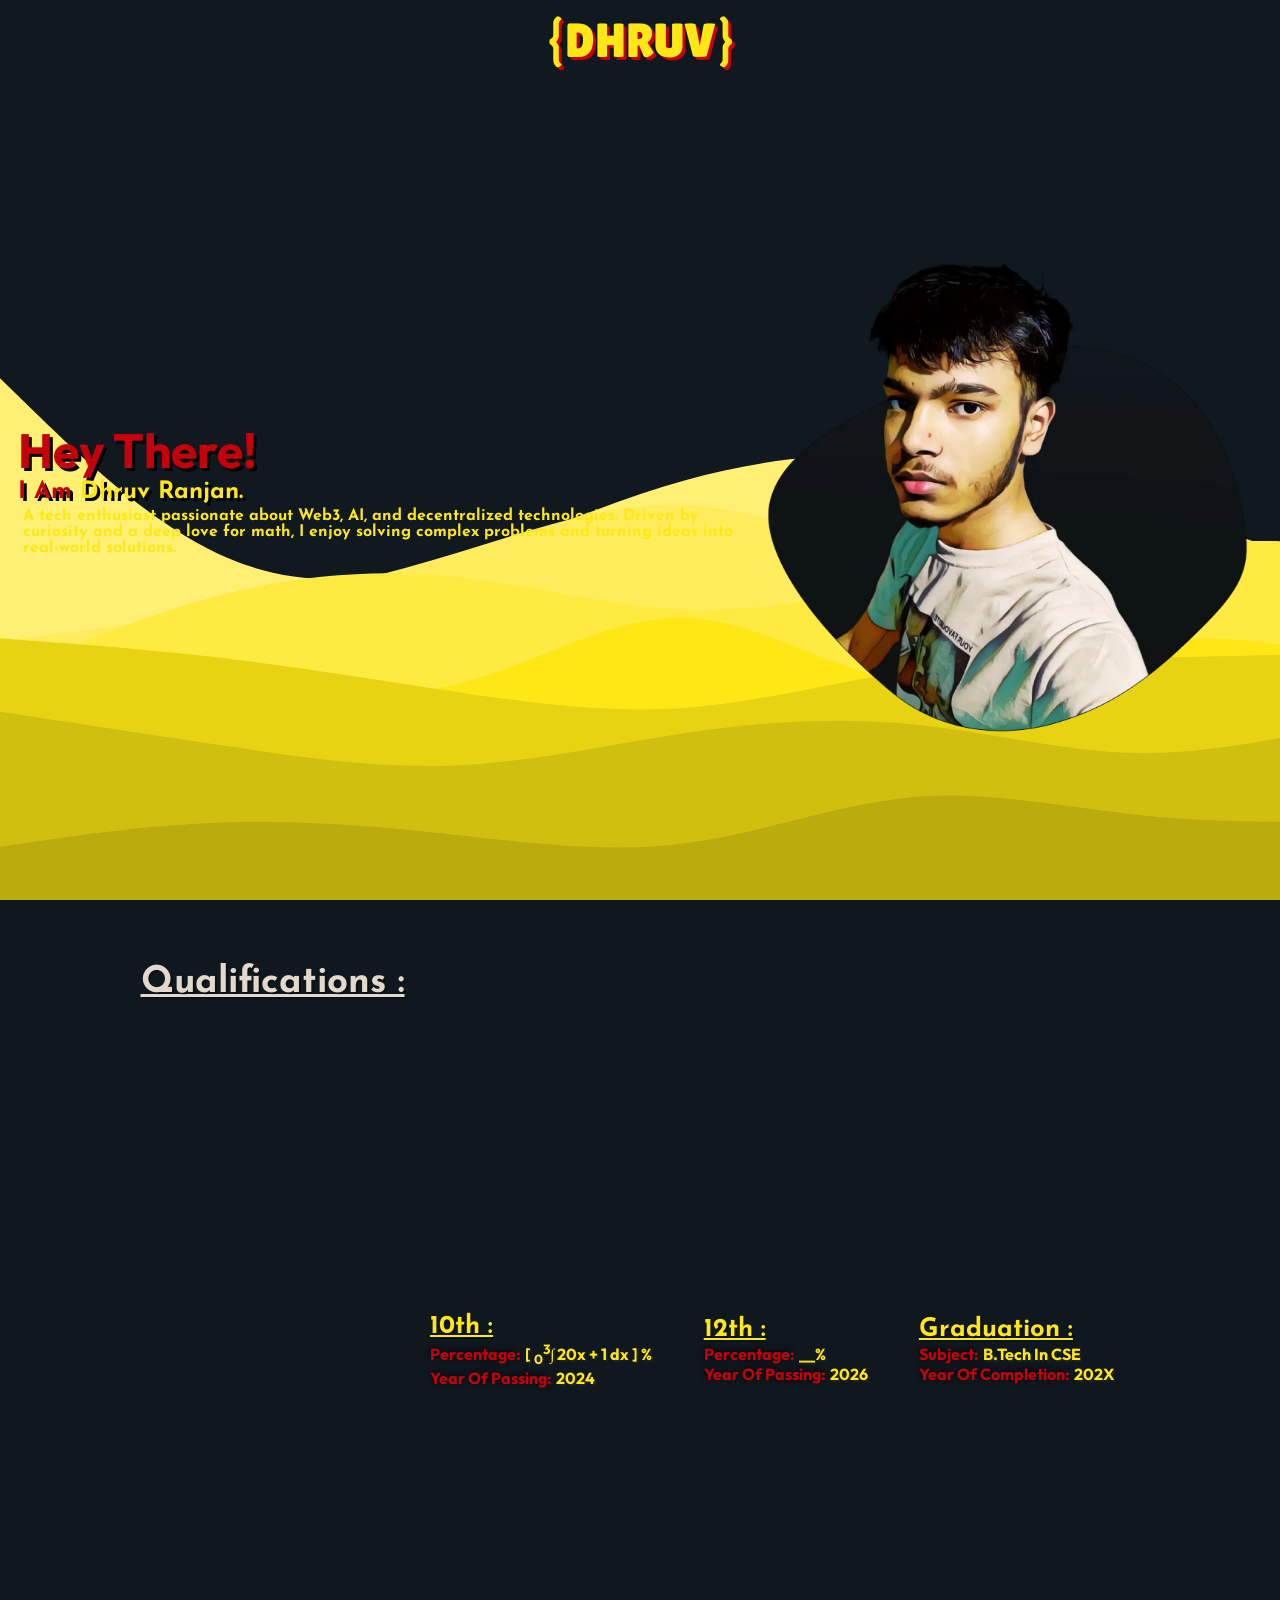
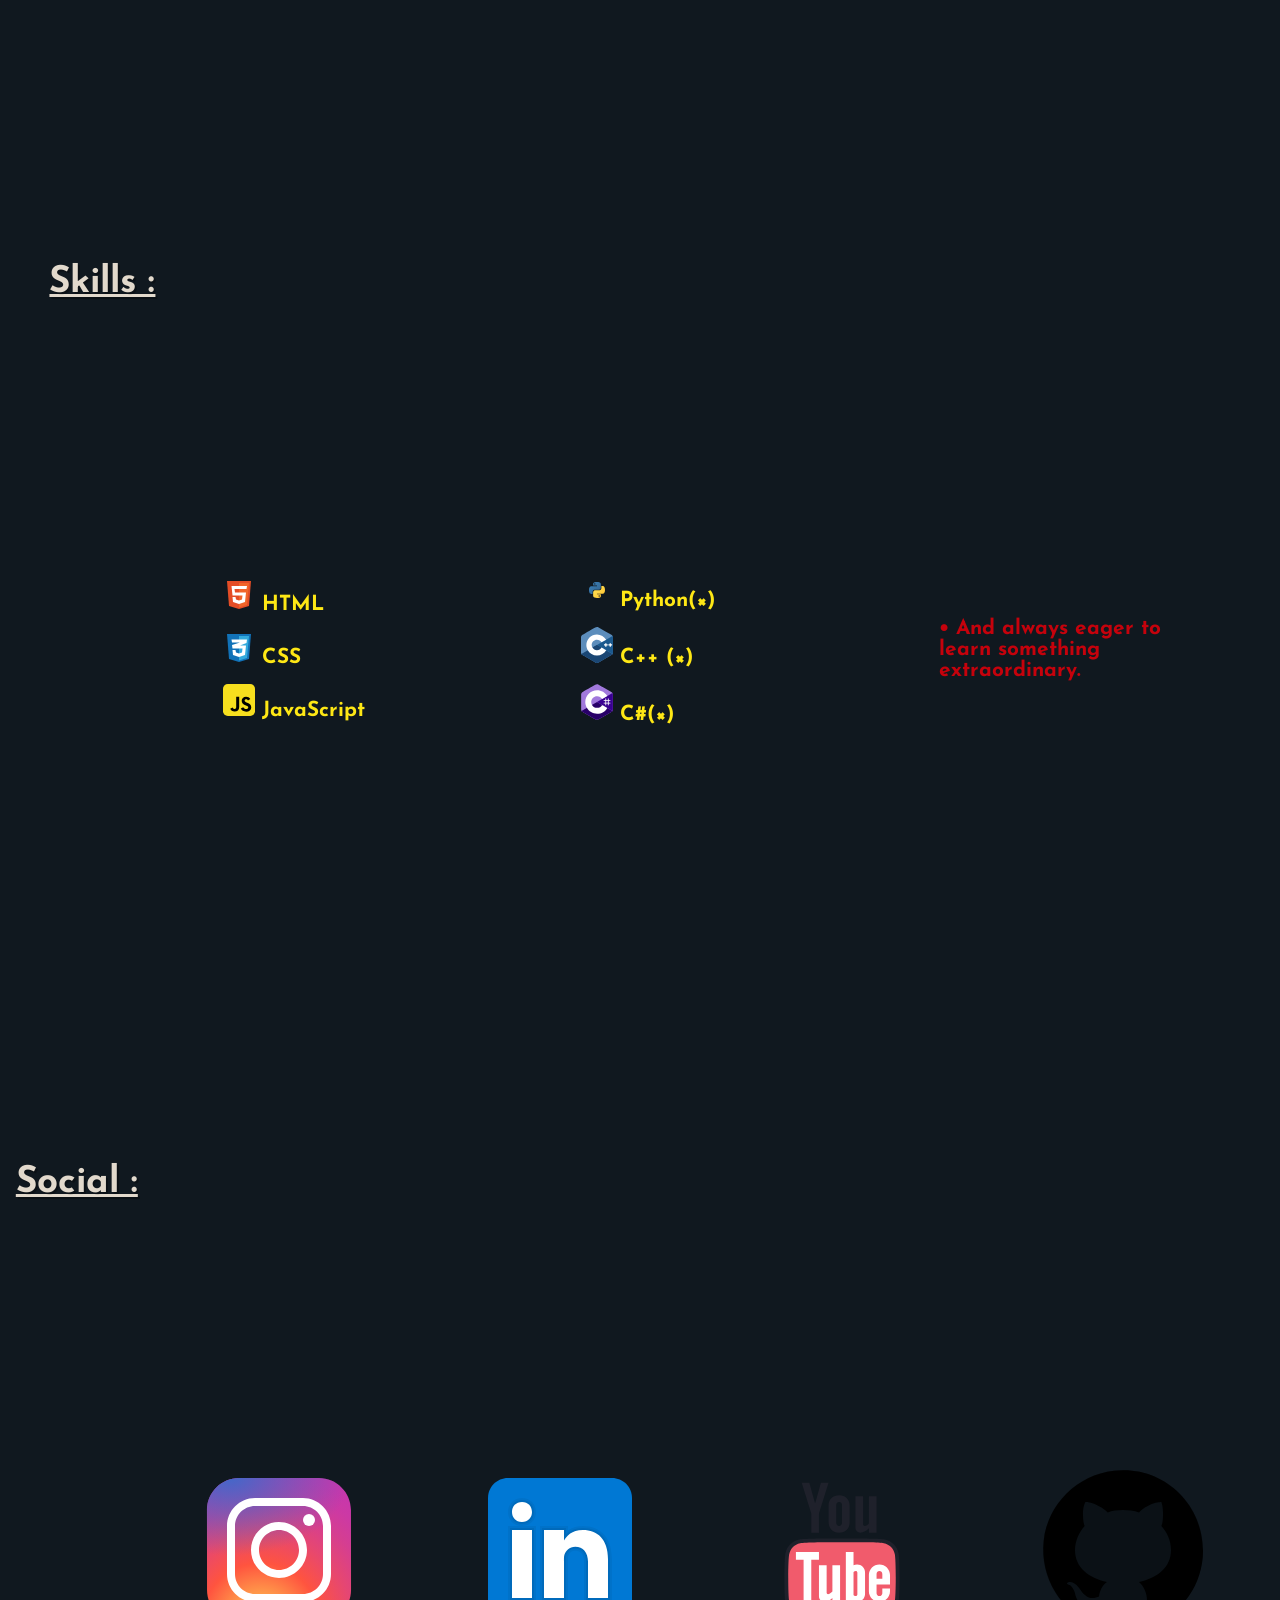
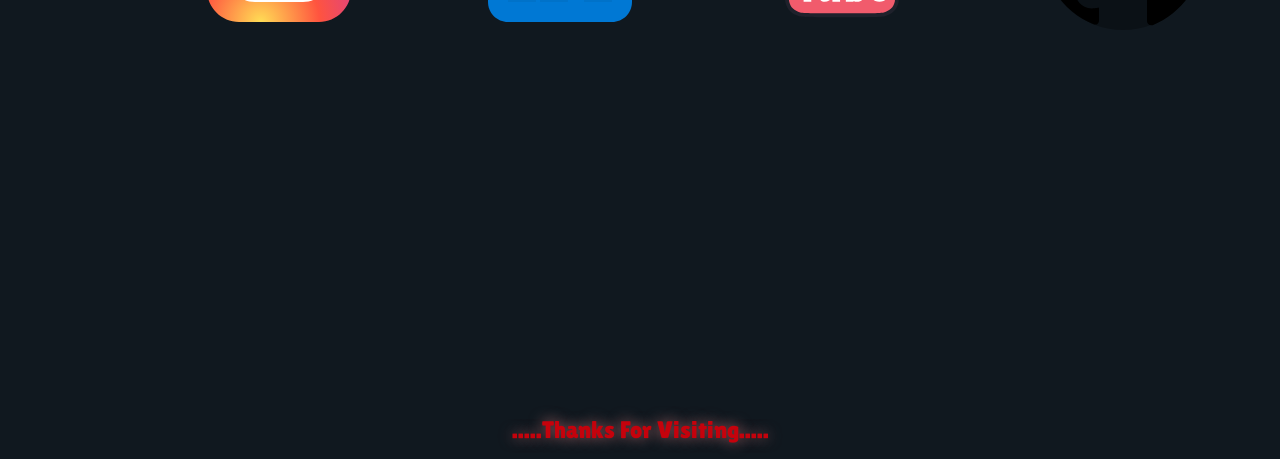
<file: index.html>
<!DOCTYPE html> 
<html lang="en"> 

<head> 
    <meta charset="UTF-8"> 
    <meta name="viewport" content="width=device-width, initial-scale=1.0"> 
    <title>Dhruv - Know About Me.....</title> 
    <link rel="stylesheet" href="style.css"> 
    <link rel="icon" type="image/x-icon" href="favicon.ico"> 
</head> 

<body> 
    <header> 
        <a id="centerLogo" href="index.html">{DHRUV}</a> 
    </header> 
    <main> 
        <div class="firstBox"> 
            <span class="welcomeTexts"> 
                <h1>Hey There!</h1> 
                <h2> I Am <span id="nameh1">Dhruv Ranjan.</span></h2> 
                <p id="intro">A tech enthusiast passionate about Web3, AI, and decentralized technologies. Driven by curiosity and a deep love for math, I enjoy solving complex problems and turning ideas into real-world solutions.</p> 
            </span> 
            <span class="image"><img src="Dhruv Image.webp" alt="Dhruv"></span> 
        </div> 
        <div class="secondBox"> 
            <h1>Qualifications :</h1> 
            <span> 
                <h2>10th :</h2> 
                <span> 
                    <p class="text1">Percentage:</p> 
                    <p class="sectext">[ <sub>0</sub><sup>3</sup>∫   20x + 1 dx ]  % </p> 
                </span> 
                <span> 
                    <p class="text1">Year Of Passing:</p> 
                    <p class="sectext">2024</p> 
                </span> 
            </span> 
            <span> 
                <h2>12th :</h2> 
                <span> 
                    <p class="text1">Percentage:</p> 
                    <p class="sectext">__%</p> 
                </span> 
                <span> 
                    <p class="text1">Year Of Passing:</p> 
                    <p class="sectext">2026</p> 
                </span> 
            </span> 
            <span> 
                <h2>Graduation :</h2> 
                <span> 
                    <p class="text1">Subject:</p> 
                    <p class="sectext">B.Tech In CSE</p> 
                </span> 
                <span> 
                    <p class="text1">Year Of Completion:</p> 
                    <p class="sectext">202X</p> 
                </span> 
            </span> 

        </div> 
        <div class="thirdBox"> 
            <h1>Skills :</h1> 
            <span> 
                <ul> 
                    <li><img src="SVGs/html-5-svgrepo-com.svg" alt=""> HTML</li> 
                    <li><img src="SVGs/css-3-svgrepo-com.svg" alt=""> CSS</li> 
                    <li><img src="SVGs/javascript-svgrepo-com.svg" alt=""> JavaScript</li> 
                </ul> 
            </span> 
            <span> 
                <ul> 
                    <li><img src="SVGs/python-svgrepo-com.svg" alt=""> Python(×)</li> 
                    <li><img src="SVGs/c.svg" alt=""> C++ (×)</li> 
                    <li><img src="SVGs/c--4.svg" alt=""> C#(×)</li> 
                </ul> 
            </span>
            <span>
              <ul>
                <li id="bullet">
                • And always eager to learn something extraordinary.
                </li>
              </ul>
            </span>
        </div> 
        <div class="fourthBox"> 
            <h1>Social :</h1> 
            <span><a target="_blank" id="instagram" href="https://www.instagram.com/idhruvranjan"><img src="SVGs/instagram.svg" alt="instagram"></a></span> 
            <span><a target="_blank" id="linkedin" href="https://www.linkedin.com/in/dhruv-ranjan-637266301?utm_source=share&utm_campaign=share_via&utm_content=profile&utm_medium=android_app"><img src="SVGs/linkedin.svg" alt="linkedin"></a></span> 
            <span><a target="_blank" id="youtube" href="https://www.youtube.com/@dhruv.ranjan"><img src="SVGs/youtube.svg" alt="youtube"></a></span> 
                        <span><a target="_blank" id="github" href="https://github.com/abyteBandit"><img src="SVGs/icons8-github.svg" alt=""></a></span> 
        </div> 
    </main> 
    <footer> 
        <p>.....Thanks For Visiting.....</p> 
    </footer> 
</body> 

</html>
</file>
<file: style.css>
@font-face {
    font-family: LogoFont;
    src: url(Fonts/LilitaOne-Regular.ttf);
}
@font-face {
    font-family: FontTwo;
    src: url(Fonts/JosefinSans-Bold.ttf);
}
@font-face {
    font-family: FontThree;
    src: url(Fonts/Outfit-Bold.ttf);
}
*{
    margin: 0;
    padding: 0;
}
body{
    background-color: #101820;
    background-image: url(SVGs/layered-waves-haikei.svg);
    background-repeat: no-repeat;
    /* background-size: contain; */
    background-attachment: fixed;
    background-size: cover;
}
header{
    display: flex;
    align-items: center;
    justify-content: center;
    /* box-shadow: 0px 3px 20px 10px #0f151a; */
}
#centerLogo{
    text-decoration: none;
    color: #fee715;
    font-family: LogoFont;
    font-size: 3rem;
    text-shadow: 3px 3px 0px #c5020c;
    margin: 1%;
}
#centerLogo:hover{
  font-size-adjust: 3.5rem
}
.image img{
    width: 40vw;
}
.firstBox{
    display: flex;
    align-items: center;
    justify-content: center;
    height: 87vh;
    padding: 2vmin;
}
.firstBox h1{
    font-family: FontThree;
    color: #c5020c;
    font-size: 3rem;
    text-shadow: 3px 3px 0px black;
}
.firstBox h2{
    font-family: FontTwo;
    color: #c5020c;
    text-shadow: 3px 3px 0px black;
}
#intro{
  color: #fee715;
  font-family: FontTwo;
  padding: 0.5vmin;
}
#nameh1{
    color: #fee715;
}
.secondBox{
    background-color: #10182096;
    display: flex;
    height: 100vh;
    justify-content: center;
    align-items: center;
    /* box-shadow: inset 0px 3px 3px 2px #101820; */
}
.secondBox > span > span{
    display: block;
}
.secondBox h1{
    font-family: 'FontTwo';
    font-size: 2.3rem;
    color: #e2d9cc;
    text-shadow: 2px 2px 0px #0000004d;
    text-decoration: underline;
    font-weight: bold;
    align-self: flex-start;
    margin: 5% 0;
}
.secondBox h2{
    font-family: 'FontTwo';
    font-size: 1.6rem;
    color: #fee715;
    text-shadow: 2px 2px 0px #0000004d;
    text-decoration: underline;
    margin: 1% 0;
}
.secondBox > span{
    padding: 2%;
}
.text1{
    color: #c5020c;
    font-weight: bold;
    font-family: 'FontThree';
    font-size: 1rem;
    /* text-shadow: 2px 2px 1px #2b2b2b27; */
    text-shadow: -1px -1px 6px #000000;
    display: inline;
}
.sectext{
    font-size: 1rem;
    font-family: 'FontThree';
    font-weight: lighter;
    color: #fee715;
    text-shadow: 2px 2px 1px #2b2b2b8a;
    display: inline;
}
.thirdBox{
    background-color: #10182096;
    display: flex;
    align-items: center;
    justify-content: center;
    height: 100vh;
    /* box-shadow: inset 0px 3px 3px 2px #101820; */
}

.thirdBox h1{
    font-family: 'FontTwo';
    font-size: 2.3rem;
    color: #e2d9cc;
    text-shadow: 2px 2px 0px #0000004d;
    text-decoration: underline;
    font-weight: bold;
    align-self: flex-start;
    margin: 5% 0;
}
.thirdBox img{
    width: 2rem;
}
ul{
    list-style: none;
    padding: 0.5rem;
}
.thirdBox span{
    margin: 2%;
    padding: 2%;
    width: 20vw;
}
.thirdBox span li{
    padding: 0.5rem;
    font-size: 1.3rem;
    font-weight: bold;
    font-family: 'FontTwo';
    color: #fee715;
}
#bullet{
  color: #c5020c;
}
.fourthBox{
    background-color: #10182096;
    display: flex;
    align-items: center;
    justify-content: center;
    height: 100vh;
    /* box-shadow: inset 0px 3px 3px 2px #101820; */
    flex-wrap: wrap;

}
.fourthBox h1{
    font-family: 'FontTwo';
    font-size: 2.3rem;
    color: #e2d9cc;
    text-shadow: 2px 2px 0px #0000004d;
    text-decoration: underline;
    font-weight: bold;
    align-self: flex-start;
    margin: 5% 0;
}
.fourthBox img{
    width: 15vw;
    display: block;
}
.fourthBox a{
    display: flex;
    align-items: center;
    justify-content: center;
    flex-direction: column;
    margin: 2rem;
    text-decoration: none;
    color: #c5020c;
    font-family: 'FontThree';
    font-size: 1.5rem;
    padding: 1vw;
    box-sizing: border-box;
}
#instagram:hover{
    box-sizing: border-box;
    /* border: 0.2rem solid white; */
    border-radius: 3rem;
    background-color: #f04c5dd1;
    box-shadow: 2px 3px 20px #f04c5dd1;
    color: white;
    transition-duration: 70ms;
    transition-delay: 20ms;
}
#linkedin:hover{
    box-sizing: border-box;
    /* border: 0.2rem solid white; */
    border-radius: 3rem;
    background-color: #0078d473;
    box-shadow: 2px 3px 20px #0078d473;
    color: white;
    transition-duration: 70ms;
    transition-delay: 20ms;
}
#youtube:hover{
    box-sizing: border-box;
    /* border: 0.2rem solid white; */
    border-radius: 3rem;
    background-color: #ff242482;
    box-shadow: 2px 3px 20px #ff242482;
    color: white;
    transition-duration: 70ms;
    transition-delay: 20ms;
}
#github:hover{
  box-sizing: border-box;
    /* border: 0.2rem solid white; */
    border-radius: 3rem;
    background-color: #1C1651AD;
    box-shadow: 2px 3px 20px #1C1651AD;
    color: white;
    transition-duration: 70ms;
    transition-delay: 20ms;
}
footer p{
    font-family: LogoFont;
    text-align: center;
    color: #c5020c;
    font-size: 1.5rem;
    padding: 1rem;
    background-color: #10182096;
    text-shadow: 0 0 14px #ff959594;
}
@media only screen and (max-width: 600px){
    .firstBox{
        flex-direction: column;
        align-items: center;
        justify-content: center;
    }
    .firstBox h1{
        font-size: 2rem;
    }
    .image img{
        width: 60vw;
        margin: 2rem 0;
    }
    .secondBox{
        flex-direction: column;
        align-items: flex-start;
        padding: 5vw;
    }
    .thirdBox{
        flex-direction: column;
        align-items: flex-start;
        padding: 5vw;
    }
    .thirdBox span{
      width: 70vw;
    }
    .fourthBox{
        flex-direction: column;
        padding: 5vw;
        flex-wrap: nowrap
    }
    .fourthBox a{
        padding: 7vw 4vw;
    }



















}
</file>
